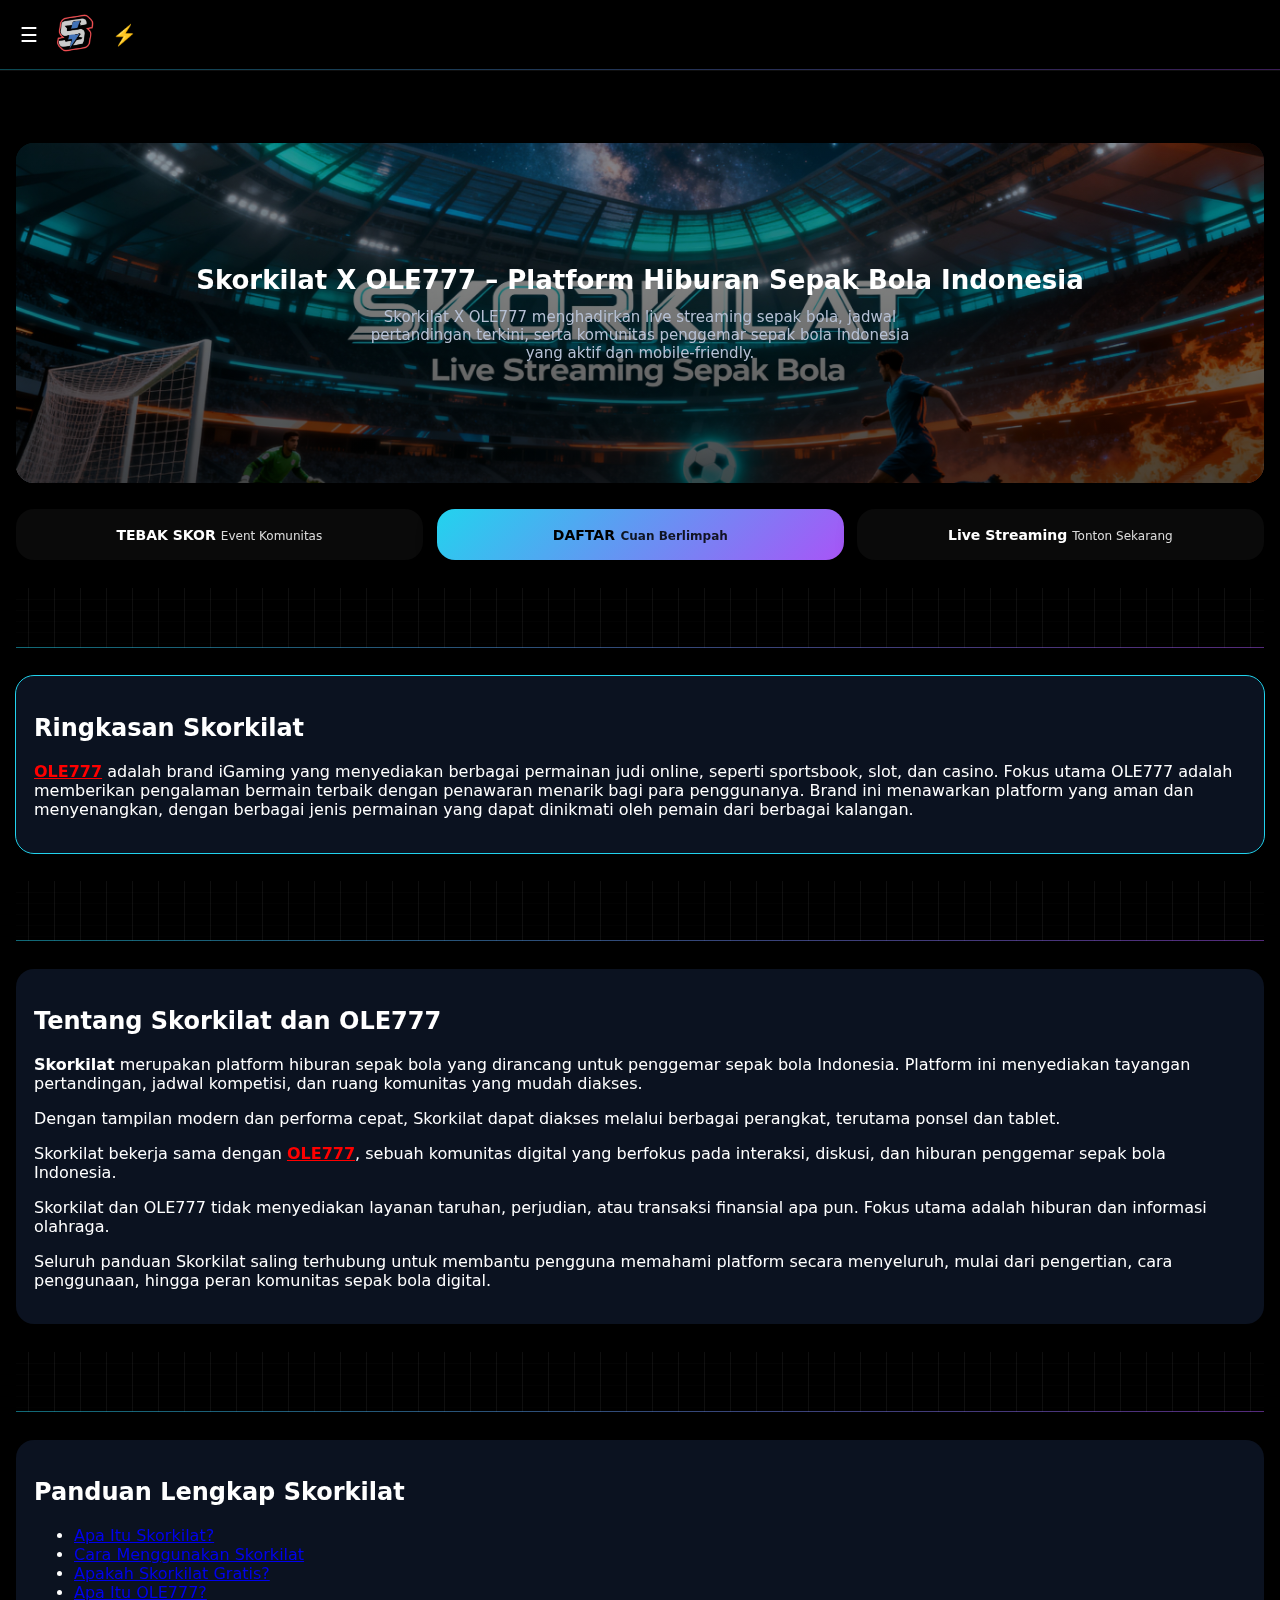
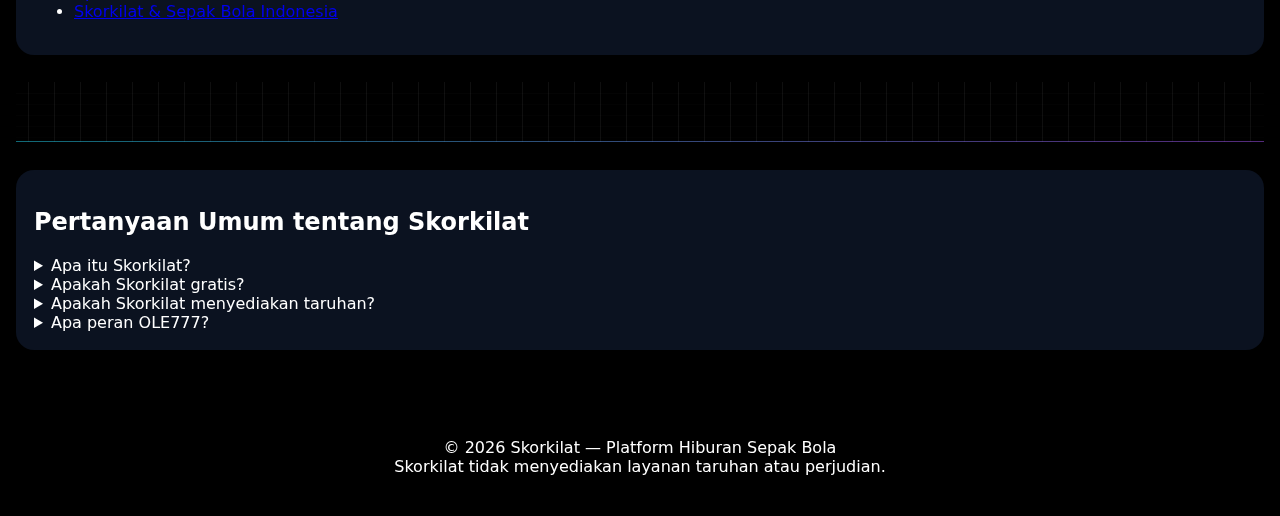
<file: index.html>
<!DOCTYPE html>
<html lang="id" data-theme="dark">
<head>
  <meta name="google-site-verification" content="DNjHFKWTMs5VGTs4qGjbdApdZX0RssEnG4E5o3qaQxE" />
<meta charset="utf-8">
<meta name="viewport" content="width=device-width, initial-scale=1">

<title>Skorkilat X OLE777 – Live Streaming Sepak Bola Indonesia | Jadwal & Komunitas</title>
<meta name="keywords" content="ole777, ole 777">
<meta name="description" content="OLE777 adalah brand iGaming yang menawarkan berbagai permainan judi online, termasuk sportsbook, slot, dan casino, dengan fokus pada pengalaman pengguna yang terbaik dan penawaran menarik.">
<meta name="robots" content="index, follow">
<link rel="canonical" href="https://nonton5.com/">

<link rel="icon" href="https://nonton5.com/img/icon_skorkilat.png">
<link rel="stylesheet" href="/assets/css/style.css">

<!-- ================= TRACKING ================= -->
<!-- Google Tag Manager -->
<script>
(function(w,d,s,l,i){w[l]=w[l]||[];w[l].push({'gtm.start':
new Date().getTime(),event:'gtm.js'});var f=d.getElementsByTagName(s)[0],
j=d.createElement(s),dl=l!='dataLayer'?'&l='+l:'';j.async=true;j.src=
'https://www.googletagmanager.com/gtm.js?id='+i+dl;f.parentNode.insertBefore(j,f);
})(window,document,'script','dataLayer','GTM-PQJCKK67');
</script>

<!-- Meta Pixel -->
<script>
!function(f,b,e,v,n,t,s){if(f.fbq)return;n=f.fbq=function(){
n.callMethod?n.callMethod.apply(n,arguments):n.queue.push(arguments)};
if(!f._fbq)f._fbq=n;n.push=n;n.loaded=!0;n.version='2.0';
n.queue=[];t=b.createElement(e);t.async=!0;
t.src=v;s=b.getElementsByTagName(e)[0];
s.parentNode.insertBefore(t,s)}(window, document,'script',
'https://connect.facebook.net/en_US/fbevents.js');
fbq('init', '1535786960916404');
fbq('track', 'PageView');
</script>
</head>

<body>

<noscript>
<iframe src="https://www.googletagmanager.com/ns.html?id=GTM-PQJCKK67"
height="0" width="0" style="display:none"></iframe>
</noscript>

<!-- ================= HEADER ================= -->
<header class="header">
  <button id="hamburger" aria-label="Buka Menu">☰</button>
  <a href="/">
    <img src="/assets/img/logo_skorkilat.png"
         alt="Skorkilat – Platform Hiburan Sepak Bola Indonesia">
  </a>
  <button id="themeToggle" aria-label="Ganti Tema">⚡</button>
</header>

<!-- ================= NAV ================= -->
<nav id="navMenu">
  <a href="/">Home</a>
  <a href="/tentang.html">Tentang</a>
  <a href="/jadwal.html">Jadwal</a>
  <a href="/faq.html">FAQ</a>

  <div class="nav-divider"></div>

  <button class="nav-collapse-toggle" aria-expanded="false">
    Panduan Skorkilat ▾
  </button>

  <div class="nav-collapse">
    <a href="/artikel/apa-itu-skorkilat.html">Apa Itu Skorkilat?</a>
    <a href="/artikel/cara-menggunakan-skorkilat.html">Cara Menggunakan Skorkilat</a>
    <a href="/artikel/apakah-skorkilat-gratis.html">Apakah Skorkilat Gratis?</a>
    <a href="/artikel/apa-itu-ole777-skorkilat.html">Apa Itu OLE777?</a>
    <a href="/artikel/skorkilat-dan-sepak-bola-indonesia.html">Skorkilat & Sepak Bola Indonesia</a>
  </div>
</nav>

<!-- ================= MAIN ================= -->
<main>

<!-- ===== HERO ===== -->
<section class="scene">
  <section class="banner-card card-3d hero-banner">

    <!-- Banner Image -->
    <img
      src="/assets/img/banner_skorkilat.jpeg"
      alt="Skorkilat – Platform Hiburan Sepak Bola Indonesia"
      class="hero-image"
      width="1200"
      height="600"
      loading="eager"
      decoding="async"
    >

    <!-- Overlay Content -->
    <div class="hero-content">
      <h1>Skorkilat X OLE777 – Platform Hiburan Sepak Bola Indonesia</h1>
      <p>
        Skorkilat X OLE777 menghadirkan live streaming sepak bola,
        jadwal pertandingan terkini, serta komunitas
        penggemar sepak bola Indonesia yang aktif dan mobile-friendly.
      </p>
    </div>

  </section>
</section>


<!-- ===== ACTION BUTTONS ===== -->
<section class="scene">
  <section class="action-buttons">

    <a href="https://t.me/skorkilatindonesia" target="_blank"
       class="action-btn btn-3d">
      <span class="btn-title">TEBAK SKOR</span>
      <span class="btn-sub">Event Komunitas</span>
    </a>

    <a href="https://cutt.ly/ytunm6Qk"
       target="_blank" class="action-btn btn-3d primary">
      <span class="btn-title">DAFTAR</span>
      <span class="btn-sub">Cuan Berlimpah</span>
    </a>

    <a href="https://api.skorkilat8.com/?utm_source=adssocmed2&utm_medium=organic&utm_campaign=socmed02" target="_blank"
       class="action-btn btn-3d">
      <span class="btn-title">Live Streaming</span>
      <span class="btn-sub">Tonton Sekarang</span>
    </a>

  </section>
</section>

<div class="grid-separator"></div>

<!-- ================= AI SUMMARY ================= -->
<section class="scene">
  <section class="card-3d neon-on-scroll ai-summary">
    <h2>Ringkasan Skorkilat</h2>
    <p>
      <a href="https://ole777.com" rel="dofollow" style="font-weight: bold; color: red;">OLE777</a> adalah brand iGaming yang menyediakan berbagai permainan judi online, seperti sportsbook, slot, dan casino. Fokus utama OLE777 adalah memberikan pengalaman bermain terbaik dengan penawaran menarik bagi para penggunanya. Brand ini menawarkan platform yang aman dan menyenangkan, dengan berbagai jenis permainan yang dapat dinikmati oleh pemain dari berbagai kalangan.
    </p>
  </section>
</section>

<div class="grid-separator"></div>

<!-- ================= ARTIKEL UTAMA ================= -->
<section class="scene">
  <section class="card-3d neon-on-scroll">
    <h2>Tentang Skorkilat dan OLE777</h2>

    <p>
      <strong>Skorkilat</strong> merupakan platform hiburan sepak bola
      yang dirancang untuk penggemar sepak bola Indonesia.
      Platform ini menyediakan tayangan pertandingan,
      jadwal kompetisi, dan ruang komunitas yang mudah diakses.
    </p>

    <p>
      Dengan tampilan modern dan performa cepat,
      Skorkilat dapat diakses melalui berbagai perangkat,
      terutama ponsel dan tablet.
    </p>

    <p>
      Skorkilat bekerja sama dengan <strong><a href="https://nonton5.com" rel="dofollow" style="font-weight: bold; color: red;">OLE777</a></strong>,
      sebuah komunitas digital yang berfokus pada interaksi,
      diskusi, dan hiburan penggemar sepak bola Indonesia.
    </p>

    <p>
      Skorkilat dan OLE777 tidak menyediakan layanan taruhan,
      perjudian, atau transaksi finansial apa pun.
      Fokus utama adalah hiburan dan informasi olahraga.
    </p>

    <p>
      Seluruh panduan Skorkilat saling terhubung untuk
      membantu pengguna memahami platform secara menyeluruh,
      mulai dari pengertian, cara penggunaan,
      hingga peran komunitas sepak bola digital.
    </p>
  </section>
</section>

<div class="grid-separator"></div>

<!-- ================= INTERNAL LINKING ================= -->
<section class="scene">
  <section class="card-3d neon-on-scroll">
    <h2>Panduan Lengkap Skorkilat</h2>
    <ul class="pillar-links">
      <li><a href="/artikel/apa-itu-skorkilat.html">Apa Itu Skorkilat?</a></li>
      <li><a href="/artikel/cara-menggunakan-skorkilat.html">Cara Menggunakan Skorkilat</a></li>
      <li><a href="/artikel/apakah-skorkilat-gratis.html">Apakah Skorkilat Gratis?</a></li>
      <li><a href="/artikel/apa-itu-ole777-skorkilat.html">Apa Itu OLE777?</a></li>
      <li><a href="/artikel/skorkilat-dan-sepak-bola-indonesia.html">Skorkilat & Sepak Bola Indonesia</a></li>
    </ul>
  </section>
</section>

<div class="grid-separator"></div>

<!-- ================= FAQ INTERACTIVE ================= -->
<section class="scene" id="faq-skorkilat">
  <section class="card-3d neon-on-scroll faq-wrap">
    <h2>Pertanyaan Umum tentang Skorkilat</h2>

    <details class="faq-item">
      <summary>Apa itu Skorkilat?</summary>
      <p>Skorkilat adalah platform hiburan sepak bola Indonesia
         yang menyediakan live streaming, jadwal bola,
         dan komunitas penggemar sepak bola.</p>
    </details>

    <details class="faq-item">
      <summary>Apakah Skorkilat gratis?</summary>
      <p>Ya. Skorkilat dapat diakses secara gratis melalui browser.</p>
    </details>

    <details class="faq-item">
      <summary>Apakah Skorkilat menyediakan taruhan?</summary>
      <p>Tidak. Skorkilat tidak menyediakan layanan taruhan atau perjudian.</p>
    </details>

    <details class="faq-item">
      <summary>Apa peran OLE777?</summary>
      <p>OLE777 adalah komunitas digital mitra Skorkilat
         untuk interaksi dan hiburan penggemar sepak bola.</p>
    </details>
  </section>
</section>

</main>

<!-- ================= FOOTER ================= -->
<footer class="site-footer">
  <p class="footer-copy">
    © <span id="year"></span> Skorkilat — Platform Hiburan Sepak Bola  
    <br>Skorkilat tidak menyediakan layanan taruhan atau perjudian.
  </p>
</footer>

<script src="/assets/js/main.js" defer></script>

<!-- ================= SCHEMA ================= -->
<script type="application/ld+json">
{
  "@context":"https://schema.org",
  "@type":"FAQPage",
  "mainEntity":[
    {"@type":"Question","name":"Apa itu Skorkilat?","acceptedAnswer":{"@type":"Answer","text":"Skorkilat adalah platform hiburan sepak bola Indonesia yang menyediakan live streaming pertandingan, jadwal bola, dan komunitas penggemar sepak bola."}},
    {"@type":"Question","name":"Apakah Skorkilat gratis?","acceptedAnswer":{"@type":"Answer","text":"Ya. Skorkilat dapat diakses secara gratis melalui browser."}},
    {"@type":"Question","name":"Apakah Skorkilat menyediakan taruhan?","acceptedAnswer":{"@type":"Answer","text":"Tidak. Skorkilat tidak menyediakan layanan taruhan atau perjudian."}},
    {"@type":"Question","name":"Apa itu OLE777?","acceptedAnswer":{"@type":"Answer","text":"OLE777 adalah komunitas digital mitra Skorkilat untuk interaksi penggemar sepak bola."}}
  ]
}
</script>

<script type="application/ld+json">
{
  "@context":"https://schema.org",
  "@type":"Organization",
  "name":"Skorkilat",
  "url":"https://nonton5.com",
  "logo":"/assets/img/logo_skorkilat.png",
  "description":"Platform hiburan sepak bola Indonesia dengan live streaming, jadwal bola, dan komunitas penggemar."
}
</script>

<script>
document.getElementById("year").textContent = new Date().getFullYear();
</script>

</body>
</html>
</file>
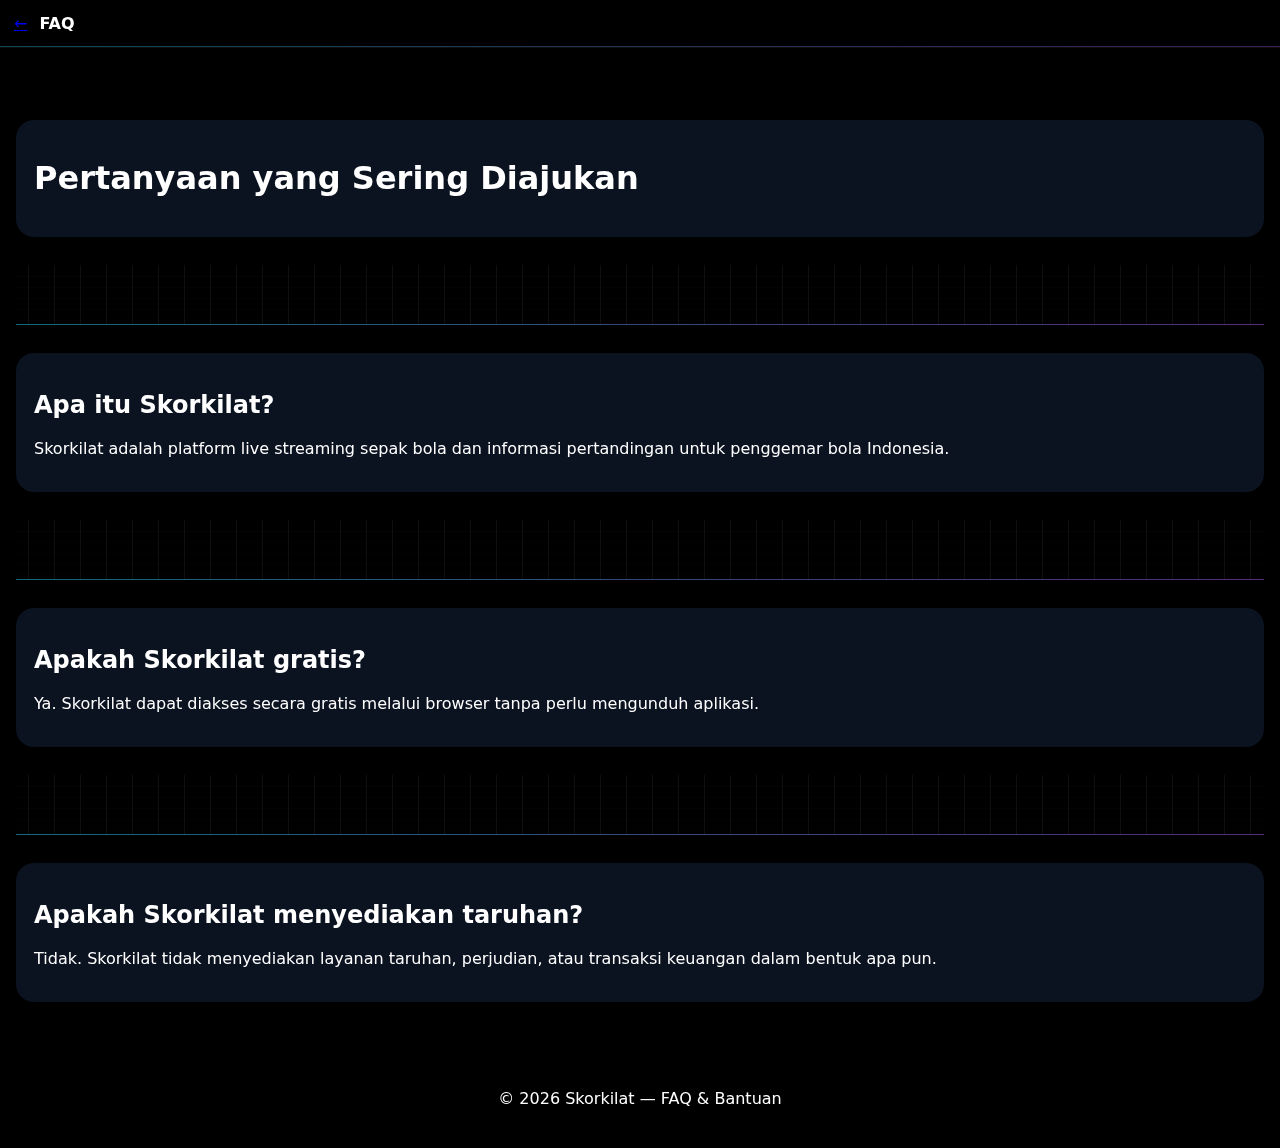
<file: faq.html>
<!DOCTYPE html>
<html lang="id" data-theme="dark">
<head>
<meta charset="utf-8">
<meta name="viewport" content="width=device-width, initial-scale=1">

<title>FAQ Skorkilat – Pertanyaan Umum</title>
<meta name="description" content="Pertanyaan yang sering diajukan seputar Skorkilat, live streaming sepak bola, dan komunitas penggemar bola.">
<meta name="robots" content="index, follow">
<link rel="canonical" href="https://skorkilat.com/faq.html">

<link rel="icon" href="https://nonton5.com/img/icon_skorkilat.png">
<link rel="stylesheet" href="/assets/css/style.css">
</head>

<body>

<header class="header">
  <a href="/" aria-label="Kembali ke Home">←</a>
  <strong>FAQ</strong>
</header>

<main>

<div class="scene">
<section class="card-3d tilt neon-on-scroll">
  <h1>Pertanyaan yang Sering Diajukan</h1>
</section>
</div>

<div class="grid-separator"></div>

<div class="scene">
<section class="card-3d tilt neon-on-scroll">
  <h2>Apa itu Skorkilat?</h2>
  <p>
    Skorkilat adalah platform live streaming sepak bola dan
    informasi pertandingan untuk penggemar bola Indonesia.
  </p>
</section>
</div>

<div class="grid-separator"></div>

<div class="scene">
<section class="card-3d tilt neon-on-scroll">
  <h2>Apakah Skorkilat gratis?</h2>
  <p>
    Ya. Skorkilat dapat diakses secara gratis melalui browser
    tanpa perlu mengunduh aplikasi.
  </p>
</section>
</div>

<div class="grid-separator"></div>

<div class="scene">
<section class="card-3d tilt neon-on-scroll">
  <h2>Apakah Skorkilat menyediakan taruhan?</h2>
  <p>
    Tidak. Skorkilat tidak menyediakan layanan taruhan,
    perjudian, atau transaksi keuangan dalam bentuk apa pun.
  </p>
</section>
</div>

</main>

<footer class="site-footer">
  <p class="footer-copy">
    © <span id="year"></span> Skorkilat — FAQ & Bantuan
  </p>
</footer>

<script src="/assets/js/main.js" defer></script>

<!-- FAQ SCHEMA -->
<script type="application/ld+json">
{
 "@context":"https://schema.org",
 "@type":"FAQPage",
 "mainEntity":[
  {
   "@type":"Question",
   "name":"Apa itu Skorkilat?",
   "acceptedAnswer":{"@type":"Answer","text":"Skorkilat adalah platform live streaming sepak bola dan informasi pertandingan untuk penggemar bola Indonesia."}
  },
  {
   "@type":"Question",
   "name":"Apakah Skorkilat gratis?",
   "acceptedAnswer":{"@type":"Answer","text":"Ya, Skorkilat dapat diakses secara gratis melalui browser."}
  },
  {
   "@type":"Question",
   "name":"Apakah Skorkilat menyediakan taruhan?",
   "acceptedAnswer":{"@type":"Answer","text":"Tidak. Skorkilat tidak menyediakan layanan taruhan atau perjudian."}
  }
 ]
}
</script>

</body>
</html>
</file>
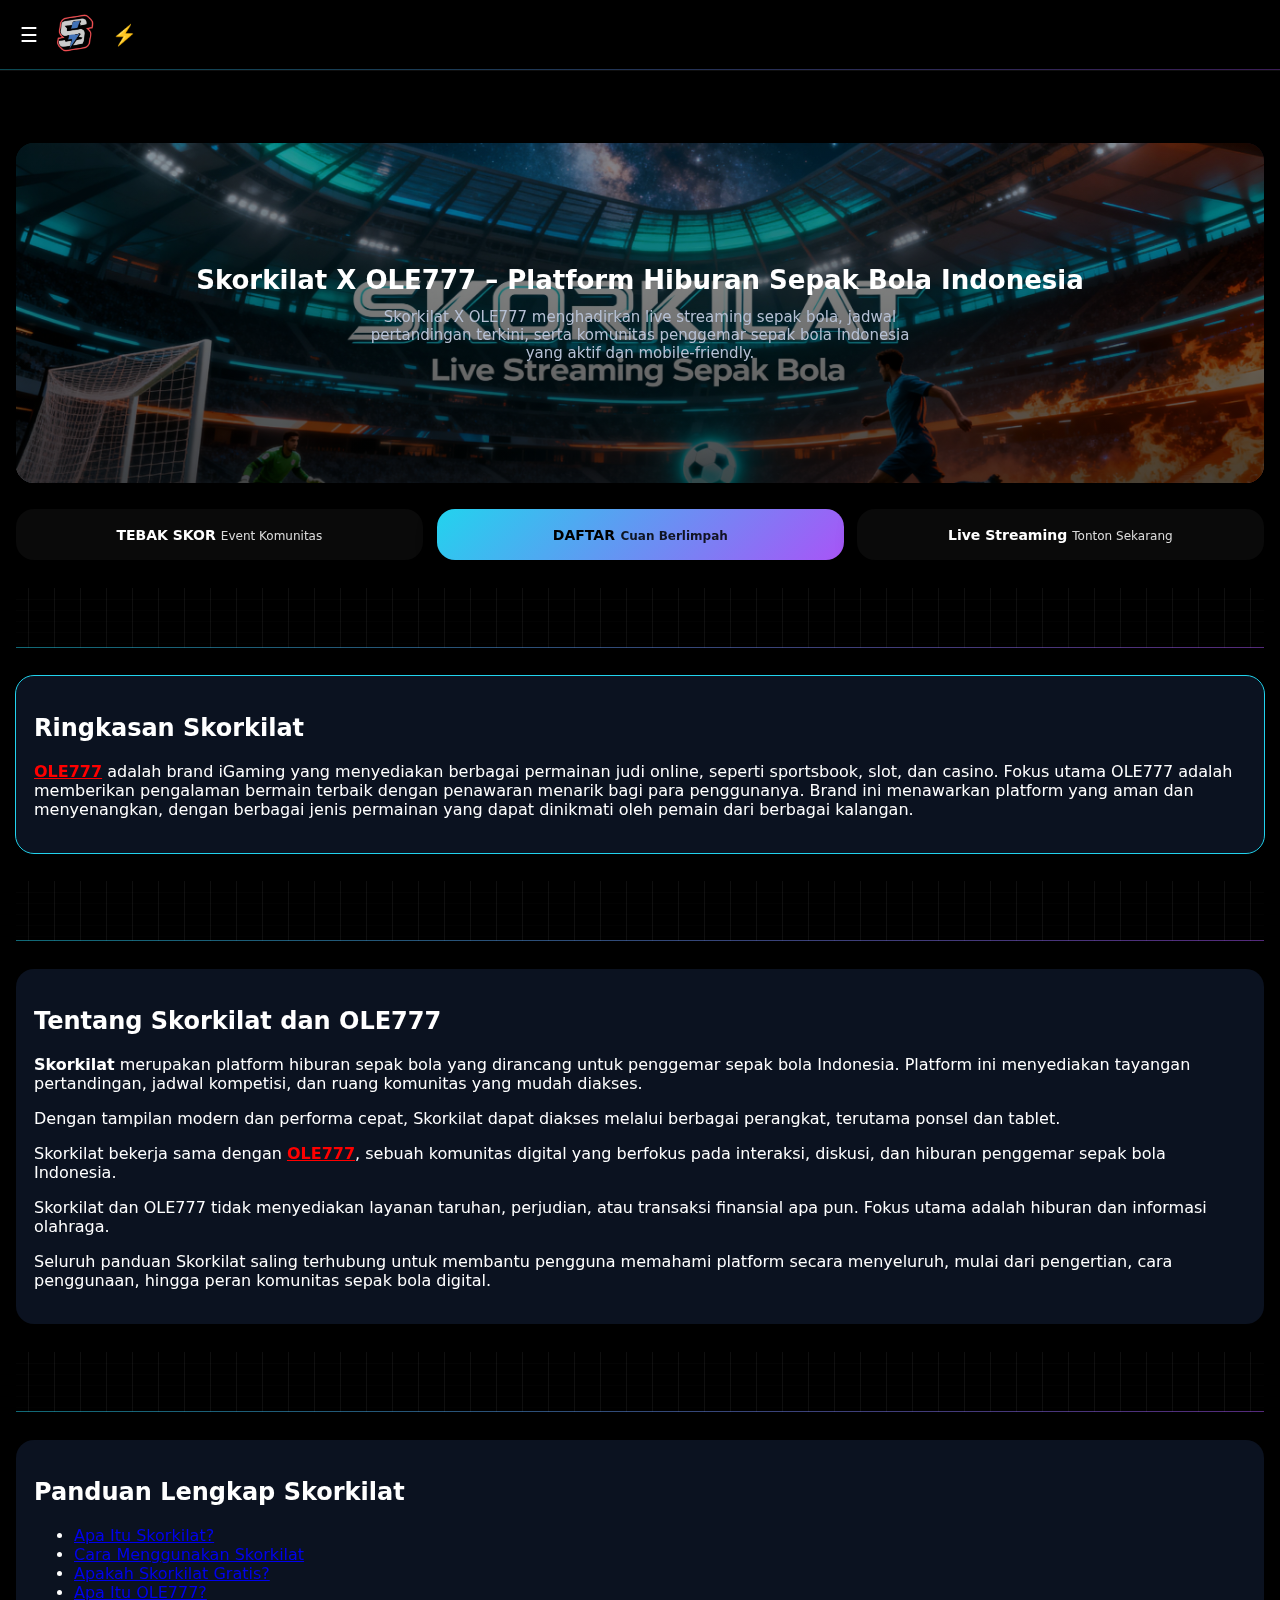
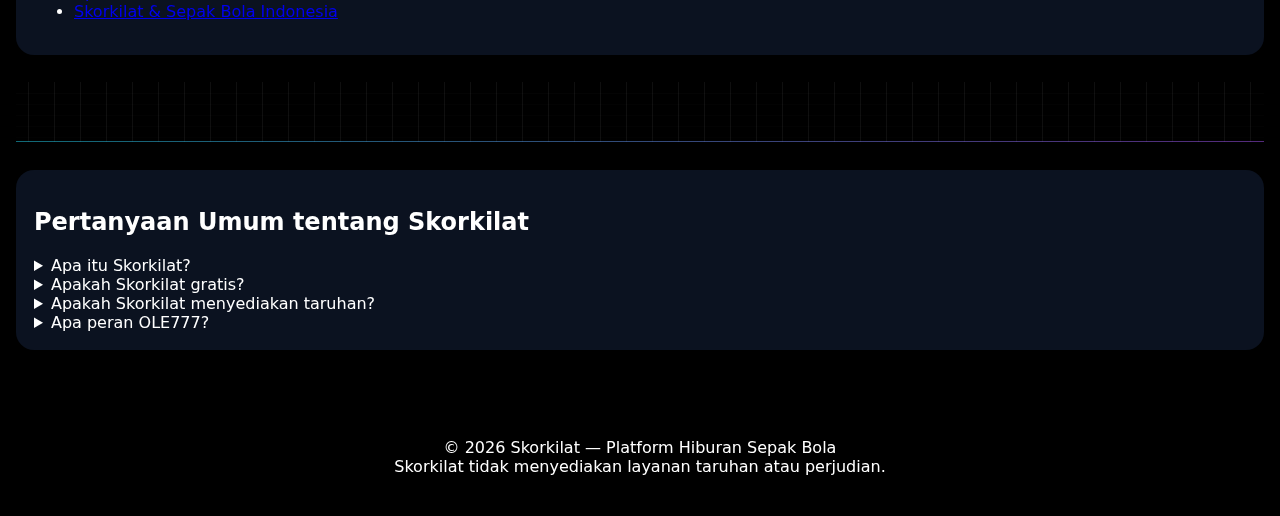
<file: index1.html>
<!DOCTYPE html>
<html lang="id" data-theme="dark">
<head>
  <meta name="google-site-verification" content="DNjHFKWTMs5VGTs4qGjbdApdZX0RssEnG4E5o3qaQxE" />
<meta charset="utf-8">
<meta name="viewport" content="width=device-width, initial-scale=1">
<title>Skorkilat X OLE777 – Live Streaming Sepak Bola Indonesia | Jadwal & Komunitas</title>
<meta name="keywords" content="ole777, ole 777">
<meta name="description" content="OLE777 adalah brand iGaming yang menawarkan berbagai permainan judi online, termasuk sportsbook, slot, dan casino, dengan fokus pada pengalaman pengguna yang terbaik dan penawaran menarik.">
<meta name="robots" content="index, follow">
<link rel="canonical" href="https://nonton5.com/">
<link rel="amphtml" href="https://amp-ole777.pages.dev/" />
<link rel="icon" href="https://nonton5.com/img/icon_skorkilat.png">
<link rel="stylesheet" href="/assets/css/style.css">

<!-- ================= TRACKING ================= -->
<!-- Google Tag Manager -->
<script>
(function(w,d,s,l,i){w[l]=w[l]||[];w[l].push({'gtm.start':
new Date().getTime(),event:'gtm.js'});var f=d.getElementsByTagName(s)[0],
j=d.createElement(s),dl=l!='dataLayer'?'&l='+l:'';j.async=true;j.src=
'https://www.googletagmanager.com/gtm.js?id='+i+dl;f.parentNode.insertBefore(j,f);
})(window,document,'script','dataLayer','GTM-PQJCKK67');
</script>

<!-- Meta Pixel -->
<script>
!function(f,b,e,v,n,t,s){if(f.fbq)return;n=f.fbq=function(){
n.callMethod?n.callMethod.apply(n,arguments):n.queue.push(arguments)};
if(!f._fbq)f._fbq=n;n.push=n;n.loaded=!0;n.version='2.0';
n.queue=[];t=b.createElement(e);t.async=!0;
t.src=v;s=b.getElementsByTagName(e)[0];
s.parentNode.insertBefore(t,s)}(window, document,'script',
'https://connect.facebook.net/en_US/fbevents.js');
fbq('init', '1535786960916404');
fbq('track', 'PageView');
</script>

<script>
!function(e,t){"object"==typeof exports&&"object"==typeof module?module.exports=t():"function"==typeof define&&define.amd?define([],t):"object"==typeof exports?exports.install=t():e.install=t()}("undefined"!=typeof window?window:self,(function(){return function(e){var t={};function n(o){if(t[o])return t[o].exports;var r=t[o]={i:o,l:!1,exports:{}};return e[o].call(r.exports,r,r.exports,n),r.l=!0,r.exports}return n.m=e,n.c=t,n.d=function(e,t,o){n.o(e,t)||Object.defineProperty(e,t,{enumerable:!0,get:o})},n.r=function(e){"undefined"!=typeof Symbol&&Symbol.toStringTag&&Object.defineProperty(e,Symbol.toStringTag,{value:"Module"}),Object.defineProperty(e,"__esModule",{value:!0})},n.t=function(e,t){if(1&t&&(e=n(e)),8&t)return e;if(4&t&&"object"==typeof e&&e&&e.__esModule)return e;var o=Object.create(null);if(n.r(o),Object.defineProperty(o,"default",{enumerable:!0,value:e}),2&t&&"string"!=typeof e)for(var r in e)n.d(o,r,function(t){return e[t]}.bind(null,r));return o},n.n=function(e){var t=e&&e.__esModule?function(){return e.default}:function(){return e};return n.d(t,"a",t),t},n.o=function(e,t){return Object.prototype.hasOwnProperty.call(e,t)},n.p="",n(n.s=72)}({72:function(e,t,n){"use strict";var o=this&&this.__spreadArray||function(e,t,n){if(n||2===arguments.length)for(var o,r=0,i=t.length;r<i;r++)!o&&r in t||(o||(o=Array.prototype.slice.call(t,0,r)),o[r]=t[r]);return e.concat(o||Array.prototype.slice.call(t))};Object.defineProperty(t,"__esModule",{value:!0});var r=function(e,t,n){var o,i=e.createElement("script");i.type="text/javascript",i.async=!0,i.src=t,n&&(i.onerror=function(){r(e,n)});var a=e.getElementsByTagName("script")[0];null===(o=a.parentNode)||void 0===o||o.insertBefore(i,a)};!function(e,t,n){e.KwaiAnalyticsObject=n;var i=e[n]=e[n]||[];i.methods=["page","track","identify","instances","debug","on","off","once","ready","alias","group","enableCookie","disableCookie"];var a=function(e,t){e[t]=function(){for(var n=[],r=0;r<arguments.length;r++)n[r]=arguments[r];var i=o([t],n,!0);e.push(i)}};i.methods.forEach((function(e){a(i,e)})),i.instance=function(e){var t,n=(null===(t=i._i)||void 0===t?void 0:t[e])||[];return i.methods.forEach((function(e){a(n,e)})),n},i.load=function(e,o){var a="https://s21-def.ap4r.com/kos/s101/nlav112572/pixel/events.js";i._i=i._i||{},i._i[e]=[],i._i[e]._u=a,i._t=i._t||{},i._t[e]=+new Date,i._o=i._o||{},i._o[e]=o||{};var c="?sdkid=".concat(e,"&lib=").concat(n);r(t,a+c,"https://s21-def.ks-la.net/kos/s101/nlav112572/pixel/events.js"+c)}}(window,document,"kwaiq")}})}));
</script>
<script>
kwaiq.load('304670694999317');
kwaiq.page();
</script>
  
</head>

<body>

<noscript>
<iframe src="https://www.googletagmanager.com/ns.html?id=GTM-PQJCKK67"
height="0" width="0" style="display:none"></iframe>
</noscript>

<!-- ================= HEADER ================= -->
<header class="header">
  <button id="hamburger" aria-label="Buka Menu">☰</button>
  <a href="/">
    <img src="/assets/img/logo_skorkilat.png"
         alt="Skorkilat – Platform Hiburan Sepak Bola Indonesia">
  </a>
  <button id="themeToggle" aria-label="Ganti Tema">⚡</button>
</header>

<!-- ================= NAV ================= -->
<nav id="navMenu">
  <a href="/">Home</a>
  <a href="/tentang.html">Tentang</a>
  <a href="/jadwal.html">Jadwal</a>
  <a href="/faq.html">FAQ</a>

  <div class="nav-divider"></div>

  <button class="nav-collapse-toggle" aria-expanded="false">
    Panduan Skorkilat ▾
  </button>

  <div class="nav-collapse">
    <a href="/artikel/apa-itu-skorkilat.html">Apa Itu Skorkilat?</a>
    <a href="/artikel/cara-menggunakan-skorkilat.html">Cara Menggunakan Skorkilat</a>
    <a href="/artikel/apakah-skorkilat-gratis.html">Apakah Skorkilat Gratis?</a>
    <a href="/artikel/apa-itu-ole777-skorkilat.html">Apa Itu OLE777?</a>
    <a href="/artikel/skorkilat-dan-sepak-bola-indonesia.html">Skorkilat & Sepak Bola Indonesia</a>
  </div>
</nav>

<!-- ================= MAIN ================= -->
<main>

<!-- ===== HERO ===== -->
<section class="scene">
  <section class="banner-card card-3d hero-banner">

    <!-- Banner Image -->
    <img
      src="/assets/img/banner_skorkilat.jpeg"
      alt="Skorkilat – Platform Hiburan Sepak Bola Indonesia"
      class="hero-image"
      width="1200"
      height="600"
      loading="eager"
      decoding="async"
    >

    <!-- Overlay Content -->
    <div class="hero-content">
      <h1>Skorkilat X OLE777 – Platform Hiburan Sepak Bola Indonesia</h1>
      <p>
        Skorkilat X OLE777 menghadirkan live streaming sepak bola,
        jadwal pertandingan terkini, serta komunitas
        penggemar sepak bola Indonesia yang aktif dan mobile-friendly.
      </p>
    </div>

  </section>
</section>


<!-- ===== ACTION BUTTONS ===== -->
<section class="scene">
  <section class="action-buttons">

    <a href="https://t.me/skorkilatindonesia" target="_blank"
       class="action-btn btn-3d">
      <span class="btn-title">TEBAK SKOR</span>
      <span class="btn-sub">Event Komunitas</span>
    </a>

    <a href="https://cutt.ly/ytunm6Qk"
       target="_blank" class="action-btn btn-3d primary">
      <span class="btn-title">DAFTAR</span>
      <span class="btn-sub">Cuan Berlimpah</span>
    </a>

    <a href="https://api.skorkilat8.com/?utm_source=adssocmed2&utm_medium=organic&utm_campaign=socmed02" target="_blank"
       class="action-btn btn-3d">
      <span class="btn-title">Live Streaming</span>
      <span class="btn-sub">Tonton Sekarang</span>
    </a>

  </section>
</section>

<div class="grid-separator"></div>

<!-- ================= AI SUMMARY ================= -->
<section class="scene">
  <section class="card-3d neon-on-scroll ai-summary">
    <h2>Ringkasan Skorkilat</h2>
    <p>
      <a href="https://ole777.com" rel="dofollow" style="font-weight: bold; color: red;">OLE777</a> adalah brand iGaming yang menyediakan berbagai permainan judi online, seperti sportsbook, slot, dan casino. Fokus utama OLE777 adalah memberikan pengalaman bermain terbaik dengan penawaran menarik bagi para penggunanya. Brand ini menawarkan platform yang aman dan menyenangkan, dengan berbagai jenis permainan yang dapat dinikmati oleh pemain dari berbagai kalangan.
    </p>
  </section>
</section>

<div class="grid-separator"></div>

<!-- ================= ARTIKEL UTAMA ================= -->
<section class="scene">
  <section class="card-3d neon-on-scroll">
    <h2>Tentang Skorkilat dan OLE777</h2>

    <p>
      <strong>Skorkilat</strong> merupakan platform hiburan sepak bola
      yang dirancang untuk penggemar sepak bola Indonesia.
      Platform ini menyediakan tayangan pertandingan,
      jadwal kompetisi, dan ruang komunitas yang mudah diakses.
    </p>

    <p>
      Dengan tampilan modern dan performa cepat,
      Skorkilat dapat diakses melalui berbagai perangkat,
      terutama ponsel dan tablet.
    </p>

    <p>
      Skorkilat bekerja sama dengan <strong><a href="https://nonton5.com" rel="dofollow" style="font-weight: bold; color: red;">OLE777</a></strong>,
      sebuah komunitas digital yang berfokus pada interaksi,
      diskusi, dan hiburan penggemar sepak bola Indonesia.
    </p>

    <p>
      Skorkilat dan OLE777 tidak menyediakan layanan taruhan,
      perjudian, atau transaksi finansial apa pun.
      Fokus utama adalah hiburan dan informasi olahraga.
    </p>

    <p>
      Seluruh panduan Skorkilat saling terhubung untuk
      membantu pengguna memahami platform secara menyeluruh,
      mulai dari pengertian, cara penggunaan,
      hingga peran komunitas sepak bola digital.
    </p>
  </section>
</section>

<div class="grid-separator"></div>

<!-- ================= INTERNAL LINKING ================= -->
<section class="scene">
  <section class="card-3d neon-on-scroll">
    <h2>Panduan Lengkap Skorkilat</h2>
    <ul class="pillar-links">
      <li><a href="/artikel/apa-itu-skorkilat.html">Apa Itu Skorkilat?</a></li>
      <li><a href="/artikel/cara-menggunakan-skorkilat.html">Cara Menggunakan Skorkilat</a></li>
      <li><a href="/artikel/apakah-skorkilat-gratis.html">Apakah Skorkilat Gratis?</a></li>
      <li><a href="/artikel/apa-itu-ole777-skorkilat.html">Apa Itu OLE777?</a></li>
      <li><a href="/artikel/skorkilat-dan-sepak-bola-indonesia.html">Skorkilat & Sepak Bola Indonesia</a></li>
    </ul>
  </section>
</section>

<div class="grid-separator"></div>

<!-- ================= FAQ INTERACTIVE ================= -->
<section class="scene" id="faq-skorkilat">
  <section class="card-3d neon-on-scroll faq-wrap">
    <h2>Pertanyaan Umum tentang Skorkilat</h2>

    <details class="faq-item">
      <summary>Apa itu Skorkilat?</summary>
      <p>Skorkilat adalah platform hiburan sepak bola Indonesia
         yang menyediakan live streaming, jadwal bola,
         dan komunitas penggemar sepak bola.</p>
    </details>

    <details class="faq-item">
      <summary>Apakah Skorkilat gratis?</summary>
      <p>Ya. Skorkilat dapat diakses secara gratis melalui browser.</p>
    </details>

    <details class="faq-item">
      <summary>Apakah Skorkilat menyediakan taruhan?</summary>
      <p>Tidak. Skorkilat tidak menyediakan layanan taruhan atau perjudian.</p>
    </details>

    <details class="faq-item">
      <summary>Apa peran OLE777?</summary>
      <p>OLE777 adalah komunitas digital mitra Skorkilat
         untuk interaksi dan hiburan penggemar sepak bola.</p>
    </details>
  </section>
</section>

</main>

<!-- ================= FOOTER ================= -->
<footer class="site-footer">
  <p class="footer-copy">
    © <span id="year"></span> Skorkilat — Platform Hiburan Sepak Bola  
    <br>Skorkilat tidak menyediakan layanan taruhan atau perjudian.
  </p>
</footer>

<script src="/assets/js/main.js" defer></script>

<!-- ================= SCHEMA ================= -->
<script type="application/ld+json">
{
  "@context":"https://schema.org",
  "@type":"FAQPage",
  "mainEntity":[
    {"@type":"Question","name":"Apa itu Skorkilat?","acceptedAnswer":{"@type":"Answer","text":"Skorkilat adalah platform hiburan sepak bola Indonesia yang menyediakan live streaming pertandingan, jadwal bola, dan komunitas penggemar sepak bola."}},
    {"@type":"Question","name":"Apakah Skorkilat gratis?","acceptedAnswer":{"@type":"Answer","text":"Ya. Skorkilat dapat diakses secara gratis melalui browser."}},
    {"@type":"Question","name":"Apakah Skorkilat menyediakan taruhan?","acceptedAnswer":{"@type":"Answer","text":"Tidak. Skorkilat tidak menyediakan layanan taruhan atau perjudian."}},
    {"@type":"Question","name":"Apa itu OLE777?","acceptedAnswer":{"@type":"Answer","text":"OLE777 adalah komunitas digital mitra Skorkilat untuk interaksi penggemar sepak bola."}}
  ]
}
</script>

<script type="application/ld+json">
{
  "@context":"https://schema.org",
  "@type":"Organization",
  "name":"Skorkilat",
  "url":"https://nonton5.com",
  "logo":"/assets/img/logo_skorkilat.png",
  "description":"Platform hiburan sepak bola Indonesia dengan live streaming, jadwal bola, dan komunitas penggemar."
}
</script>

<script>
document.getElementById("year").textContent = new Date().getFullYear();
</script>

</body>
</html>
</file>
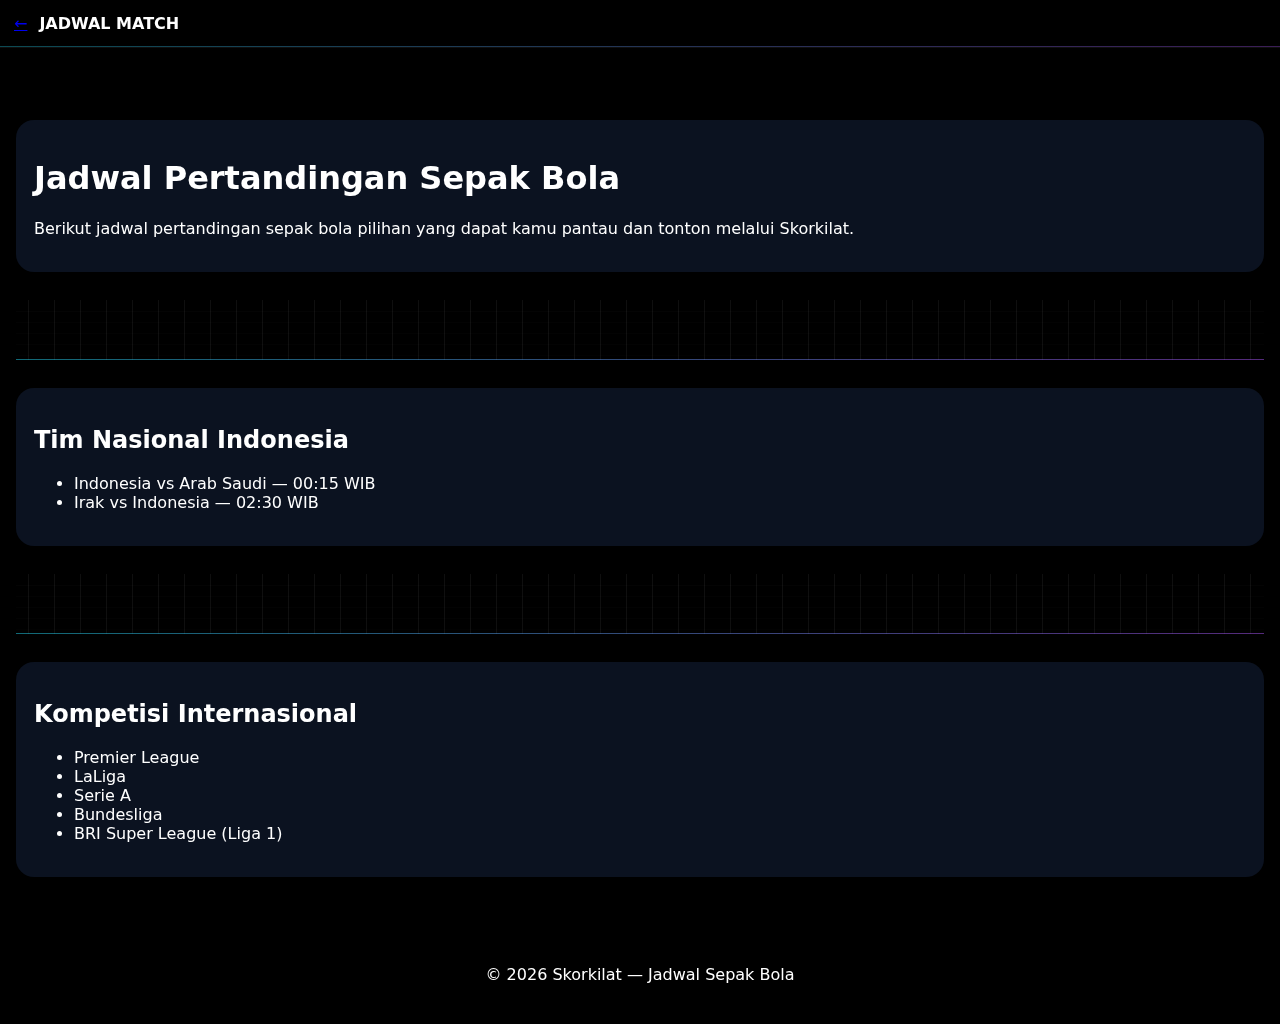
<file: jadwal.html>
<!DOCTYPE html>
<html lang="id" data-theme="dark">
<head>
<meta charset="utf-8">
<meta name="viewport" content="width=device-width, initial-scale=1">

<title>Jadwal Pertandingan Sepak Bola – Skorkilat</title>
<meta name="description" content="Jadwal pertandingan sepak bola terkini dari liga lokal dan internasional yang dapat ditonton di Skorkilat.">
<meta name="robots" content="index, follow">
<link rel="canonical" href="https://skorkilat.com/jadwal.html">

<link rel="icon" href="https://nonton5.com/img/icon_skorkilat.png">
<link rel="stylesheet" href="/assets/css/style.css">
</head>

<body>

<header class="header">
  <a href="/" aria-label="Kembali ke Home">←</a>
  <strong>JADWAL MATCH</strong>
</header>

<main>

<div class="scene">
<section class="card-3d tilt neon-on-scroll">
  <h1>Jadwal Pertandingan Sepak Bola</h1>
  <p>
    Berikut jadwal pertandingan sepak bola pilihan yang
    dapat kamu pantau dan tonton melalui Skorkilat.
  </p>
</section>
</div>

<div class="grid-separator"></div>

<div class="scene">
<section class="card-3d tilt neon-on-scroll">
  <h2>Tim Nasional Indonesia</h2>
  <ul>
    <li>Indonesia vs Arab Saudi — 00:15 WIB</li>
    <li>Irak vs Indonesia — 02:30 WIB</li>
  </ul>
</section>
</div>

<div class="grid-separator"></div>

<div class="scene">
<section class="card-3d tilt neon-on-scroll">
  <h2>Kompetisi Internasional</h2>
  <ul>
    <li>Premier League</li>
    <li>LaLiga</li>
    <li>Serie A</li>
    <li>Bundesliga</li>
    <li>BRI Super League (Liga 1)</li>
  </ul>
</section>
</div>

</main>

<footer class="site-footer">
  <p class="footer-copy">
    © <span id="year"></span> Skorkilat — Jadwal Sepak Bola
  </p>
</footer>

<script src="/assets/js/main.js" defer></script>
</body>
</html>
</file>
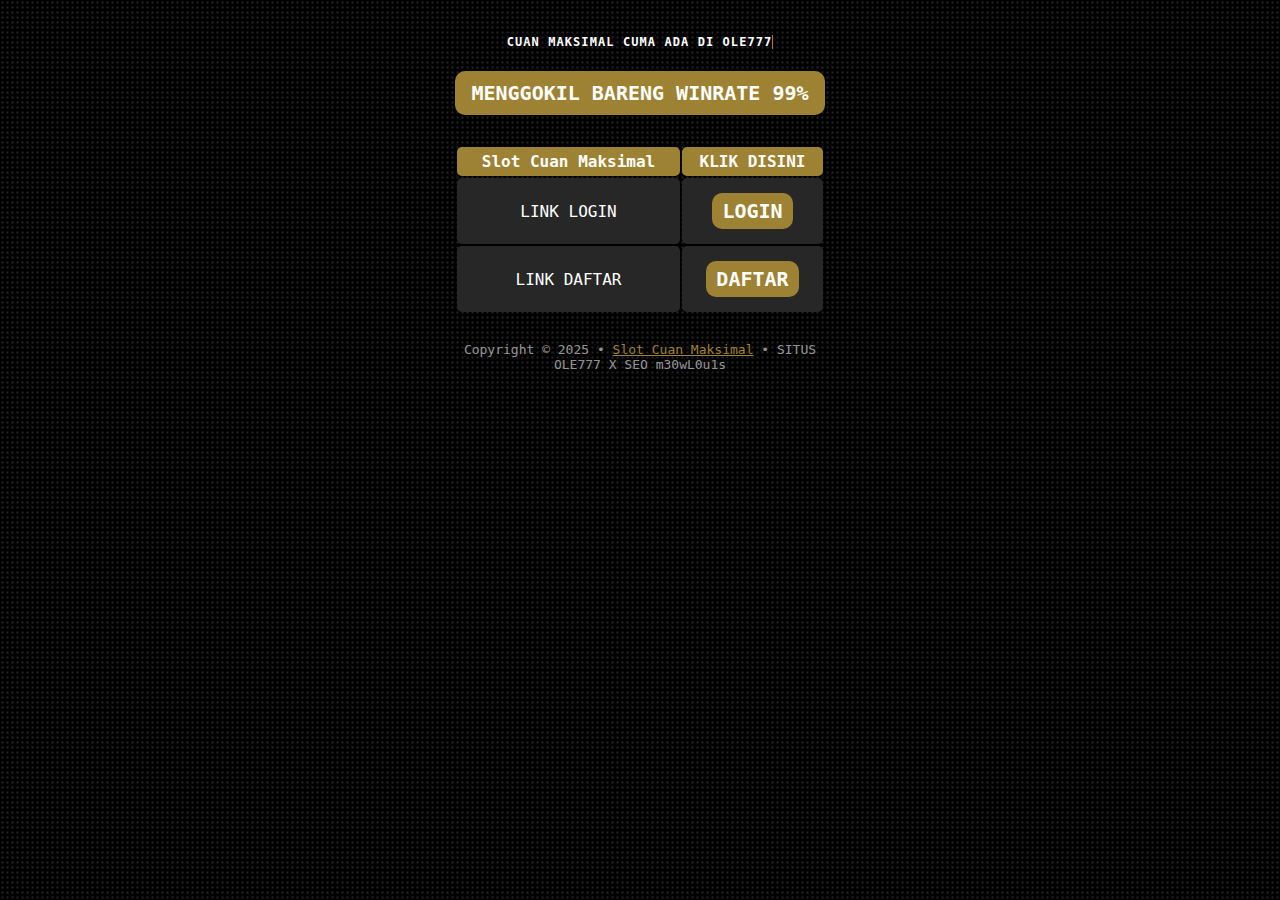
<file: tentang.html>
<!DOCTYPE html>
<html amp lang="id-ID">
<head>
  <meta charset="utf-8" />
   <meta name="viewport" content="width=device-width, initial-scale=1.0" />
   <title>Situs Slot Cuan Akurat dan Terpercaya Server Thailand - OLE777</title>
   <meta name="description" content="OLE777 adalah situs slot terpercaya dengan informasi akurat, layanan server Thailand yang stabil, keamanan terjamin, dan peluang cuan maksimal. Bergabung sekarang!" />
   <meta name="robots" content="index,follow" />
   <meta name="geo.placename" content="Indonesia" />   
   <meta name="geo.position" content="-6.180397733345406, 106.82762834490204" />    
   <meta name="ICBM" content="-6.180397733345406, 106.82762834490204" />
   <link href="https://avinternationals.in/wp-content/uploads/apple-touch-icon.png" rel="shortcut icon" type="image/x-icon" />
   <link rel="canonical" href="https://nonton5.com/tentang" />
   <link rel="alternate" href="https://nonton5.com/tentang" hreflang="id-ID" />
   <meta property="og:url" content="https://nonton5.com/tentang" />
   <meta property="og:site_name" content="OLE777" />
   <meta property="og:image:alt" content="OLE777" />
   <meta property="og:image" content="https://ik.imagekit.io/ole777/OKEOLE1%20(3).png?updatedAt=1765176271688" />
   <link rel="preload" as="script" href="https://cdn.ampproject.org/v0.js" />
   <script async src="https://cdn.ampproject.org/v0.js"></script>
   <style amp-boilerplate>
      body {
         -webkit-animation: -amp-start 8s steps(1, end) 0s 1 normal both;
         -moz-animation: -amp-start 8s steps(1, end) 0s 1 normal both;
         -ms-animation: -amp-start 8s steps(1, end) 0s 1 normal both;
         animation: -amp-start 8s steps(1, end) 0s 1 normal both
      }

      @-webkit-keyframes -amp-start {
         from {
            visibility: hidden
         }

         to {
            visibility: visible
         }
      }

      @-moz-keyframes -amp-start {
         from {
            visibility: hidden
         }

         to {
            visibility: visible
         }
      }

      @-ms-keyframes -amp-start {
         from {
            visibility: hidden
         }

         to {
            visibility: visible
         }
      }

      @-o-keyframes -amp-start {
         from {
            visibility: hidden
         }

         to {
            visibility: visible
         }
      }

      @keyframes -amp-start {
         from {
            visibility: hidden
         }

         to {
            visibility: visible
         }
      }
   </style>
   <noscript>
      <style amp-boilerplate>
         body {
            -webkit-animation: none;
            -moz-animation: none;
            -ms-animation: none;
            animation: none
         }
      </style>
   </noscript>

   <style amp-custom>
      * {
         box-sizing: border-box;
      }

      body {
         font-family: monospace;
         position: relative;
         background: #000000;
         background-image: radial-gradient(#272727 5%, transparent 50%);
         background-size: 5px 5px;
         background-attachment: fixed;
      }

      .container {
         max-width: 400px;
         height: auto;
         margin: 0 auto;
         padding: 15px;
         display: flex;
         flex-direction: column;
         justify-content: center;
         overflow: auto;
      }

      .welcome {
         max-width: 350px;
         margin: 0 auto;
      }

      .welcome h3 {
         font-size: 12px;
         color: #fff;
         overflow: hidden;
         border-right: .15em solid #9e8233;
         /* The typwriter cursor */
         white-space: nowrap;
         letter-spacing: .09em;
         animation: typing 3.5s steps(40, end), blink-caret .75s step-end infinite;
      }

      @keyframes typing {
         from {
            width: 0
         }

         to {
            width: 100%
         }
      }

      @keyframes blink-caret {
         from,
         to {
            border-color: transparent
         }

         50% {
            border-color: #9e8233;
         }
      }

      .banner {
         border-radius: 10px;
      }

      .btn-login, .btn-daftar, .btn-livechat {
         padding: 10px;
         color: #fff;
         font-size: 20px;
         font-weight: bold;
         text-decoration: none;
         text-align: center;
         background: linear-gradient(to bottom, #9e8233 0%, #9e8233 100%);
         margin-top: 10px;
         margin-bottom: 10px;
         border-radius: 10px;
         position: relative;
         z-index: 2;
      }

      .btn-daftar {
         animation: blink 0.5s step-end infinite;
      }

      @keyframes blink {
         0% { opacity: 1; }
         50% { opacity: 0.5; }
         100% { opacity: 1; }
      }

      .btn-livechat {
         background: linear-gradient(to bottom, #9e8233 0%, #9e8233 100%);
      }

      .btn-login {
         background: linear-gradient(to bottom, #9e8233 0%, #9e8233 100%);
      }

      .copyright {
         text-align: center;
         color: #ffffff96;
      }

      .nagaterbang {
         position: fixed;
         z-index: 1;
         left: 0;
         right: 0;
         top: 0;
         bottom: 0;
         margin: auto;
      }

      table {
         width: 100%;
         margin-top: 20px;
         
      }

      th, td {
         padding: 5px;
         text-align: center;
         border-radius: 5px;
      }

      th {
         
         background: linear-gradient(to right, #9e8233 0%, #9e8233 100%);
         color: #fff;
         font-size: 16px;
      }

      td {
         background-color: #272727;
         color: #fff;
      }
      td a {
    display: inline-block;
    padding: 5px 5px;
    color: #fff;
    text-decoration: none;
    background: linear-gradient(to bottom, #9e8233 0%, #9e8233 100%);
    border-radius: 5px;
    margin: 1px 0;
    font-size: 11px;
    line-height: 0.8;
}
td:first-child {
    font-size: 16px;
    padding: 2px; 
}
   </style>
</head>

<body>
   <div class="container">
      <header>
         <center>
            <a href="/"><amp-img id="image"
                  class="animated tada infinite slower" src="https://upload.wikimedia.org/wikipedia/commons/1/1c/Ole777_png.png"
                  alt="Logo OLE777" width="200" height="65" layout="intrinsic"></amp-img></a>
      </header>
      <div class="welcome">
         <h3>CUAN MAKSIMAL CUMA ADA DI OLE777</h3>
      </div>
         <a href="https://cutt.ly/KtRmrQV8" target="_blank" rel="noreferrer noopener"
         role="button" class="btn-daftar">MENGGOKIL BARENG WINRATE 99%</a>
      <table>
         <thead>
            <tr>
               <th>Slot Cuan Maksimal</th>
               <th>KLIK DISINI</th>
            </tr>
         </thead>
         <amp-img
         src="https://ik.imagekit.io/ole777/OKEOLE1%20(3).png?updatedAt=1765176271688"
         width="500" height="500" layout="responsive" class="banner"></amp-img>
         <tbody>
            <tr>
               <td>LINK LOGIN</td>
               <td><a href="https://cutt.ly/KtRmrQV8" target="_blank" rel="noreferrer noopener"
                     role="button" class="btn-daftar">LOGIN</a></td>
            </tr>
            <tr>
               <td>LINK DAFTAR</td>
               <td><a href="https://cutt.ly/KtRmrQV8" target="_blank" rel="noreferrer noopener"
                      role="button" class="btn-daftar">DAFTAR</a></td>
            </tr>
            
         </tbody>
      </table>
<br>
      <p class="copyright">Copyright © 2025 • <a style="color: #9e8233;" href="https://nonton5.com/tentang">Slot Cuan Maksimal</a> • SITUS OLE777 X SEO m30wL0u1s</p>
   </div>
</body>

</html>
</file>
<file: assets/css/style.css>
:root{
  --bg:#000;
  --card:#0b1220;
  --text:#fff;
  --muted:#b6c0d4;
  --neon1:#22d3ee;
  --neon2:#a855f7;
}

/* ===== THEME ===== */
[data-theme="neon"]{
  --bg:#05050a;
  --card:#0f172a;
  --neon1:#22d3ee;
  --neon2:#f472b6;
}

*,
*::before,
*::after{
  box-sizing:border-box;
}

body{
  margin:0;
  font-family:system-ui,-apple-system,Segoe UI,Roboto,sans-serif;
  background:var(--bg);
  color:var(--text);
  -webkit-font-smoothing:antialiased;
  text-rendering:optimizeLegibility;
}

/* ===== HEADER ===== */
.header{
  display:flex;
  align-items:center;
  gap:12px;
  padding:14px;
}
.header img{height:38px}
.header button{
  background:none;
  border:none;
  color:#fff;
  font-size:20px;
  cursor:pointer;
}

/* ===== NAV ===== */
#navMenu{
  position:fixed;
  top:0;
  left:-100%;
  width:70%;
  max-width:320px;
  height:100%;
  background:var(--bg);
  padding:20px;
  transition:left .3s ease;
  z-index:9999;
}
#navMenu.active{left:0}
#navMenu a{
  display:block;
  padding:12px 0;
  color:#fff;
  text-decoration:none;
  font-size:14px;
}

/* ===== MAIN ===== */
main{padding:16px}

/* ===== SCENE ===== */
.scene{
  perspective:900px;
}

/* ===== CARD 3D (OPTIMIZED) ===== */
.card-3d{
  background:var(--card);
  padding:18px;
  border-radius:18px;
  margin-bottom:26px;
  position:relative;
  transform-style:preserve-3d;
  transition:transform .25s ease, box-shadow .25s ease;
  box-shadow:0 10px 24px rgba(0,0,0,.6);
  will-change:transform;
}

/* Neon edge (cheap render) */
.card-3d::after{
  content:"";
  position:absolute;
  inset:0;
  border-radius:18px;
  pointer-events:none;
  outline:1px solid transparent;
  transition:outline-color .25s ease;
}

/* Neon active */
.neon-active::after{
  outline-color:var(--neon1);
}

/* ===== BANNER ===== */
.banner-card{
  text-align:center;
  background:
    linear-gradient(135deg,
      rgba(34,211,238,.12),
      rgba(168,85,247,.12)
    );
}
.banner-card h1{margin-top:0}

/* ===== GRID SEPARATOR ===== */
.grid-separator{
  height:60px;
  margin:28px 0;
  position:relative;
  overflow:hidden;
}
.grid-separator::before{
  content:"";
  position:absolute;
  inset:-40px;
  background:
    linear-gradient(90deg,rgba(255,255,255,.06) 1px,transparent 1px),
    linear-gradient(0deg,rgba(255,255,255,.06) 1px,transparent 1px);
  background-size:26px 26px;
  transform:rotateX(65deg);
}
.grid-separator::after{
  content:"";
  position:absolute;
  left:0;right:0;bottom:0;
  height:1px;
  background:linear-gradient(90deg,var(--neon1),var(--neon2));
  opacity:.5;
}

/* ===== ACTION BUTTONS ===== */
.action-buttons{
  display:grid;
  grid-template-columns:repeat(3,1fr);
  gap:14px;
  margin:18px 0 28px;
}

.action-btn{
  padding:16px 14px;
  border-radius:18px;
  text-align:center;
  text-decoration:none;
  color:#fff;
  background:rgba(255,255,255,.04);
  box-shadow:0 8px 18px rgba(0,0,0,.55);
  transition:transform .2s ease, box-shadow .2s ease;
  will-change:transform;
}

.action-btn.primary{
  background:linear-gradient(135deg,var(--neon1),var(--neon2));
  color:#000;
  font-weight:800;
}

.action-btn:hover{
  transform:translateY(-4px);
}

.btn-title{
  font-size:14px;
  font-weight:800;
}
.btn-sub{
  font-size:12px;
  opacity:.85;
}

/* ===== FOOTER ===== */
.site-footer{
  padding:30px 16px 24px;
  text-align:center;
  background:linear-gradient(180deg,transparent,rgba(0,0,0,.6));
}

.league-grid{
  display:grid;
  grid-template-columns:repeat(4,1fr);
  gap:18px;
  justify-items:center;
}

.league-grid img{
  max-height:36px;
  opacity:.85;
}

/* ===== MOBILE ===== */
@media(max-width:768px){

  .scene{perspective:none}

  .card-3d{
    transform:none!important;
  }

  .action-buttons{
    grid-template-columns:1fr;
  }

  .league-grid{
    grid-template-columns:repeat(3,1fr);
  }

  /* Mobile carousel (manual scroll – CWV safe) */
  .league-carousel{
    overflow:hidden;
    padding:6px 0 14px;
  }
  .league-track{
    display:flex;
    gap:20px;
    padding:8px 16px;
    overflow-x:auto;
    scroll-snap-type:x mandatory;
    -webkit-overflow-scrolling:touch;
  }
  .league-track::-webkit-scrollbar{display:none}
  .league-track img{
    max-height:34px;
    scroll-snap-align:center;
  }

}
/* ===== STICKY HEADER (CWV SAFE) ===== */
.header{
  position:sticky;
  top:0;
  z-index:10000;
  backdrop-filter:saturate(1.2) blur(6px);
  background:rgba(0,0,0,.65);
  border-bottom:1px solid rgba(255,255,255,.06);
  transition:
    background .25s ease,
    box-shadow .25s ease,
    border-color .25s ease;
}

/* Saat scroll */
.header.is-scrolled{
  background:rgba(0,0,0,.85);
  box-shadow:0 8px 24px rgba(0,0,0,.6);
  border-bottom-color:rgba(34,211,238,.35);
}

/* Neon edge tipis */
.header::after{
  content:"";
  position:absolute;
  left:0;
  right:0;
  bottom:0;
  height:1px;
  background:linear-gradient(90deg,var(--neon1),var(--neon2));
  opacity:.35;
  pointer-events:none;
}

/* Space fix supaya konten tidak ketutup */
main{
  padding-top:72px;
}

/* Mobile optimization */
@media(max-width:768px){
  .header{
    backdrop-filter:none; /* hemat GPU */
    background:rgba(0,0,0,.8);
  }
}
/* ===== COLLAPSE MENU PILAR ===== */
.nav-collapse-toggle{
  width:100%;
  background:none;
  border:none;
  padding:12px 0;
  color:#fff;
  font-size:14px;
  font-weight:600;
  text-align:left;
  display:flex;
  justify-content:space-between;
  align-items:center;
  cursor:pointer;
}

.nav-collapse-toggle .chevron{
  transition:transform .25s ease;
}

/* Content wrapper */
.nav-collapse{
  max-height:0;
  overflow:hidden;
  transition:max-height .3s ease;
  padding-left:8px;
}

/* Open state */
.nav-collapse.open{
  max-height:420px; /* cukup untuk 5 link */
}

.nav-collapse.open + .nav-divider{
  margin-top:12px;
}

/* Rotate arrow */
.nav-collapse-toggle[aria-expanded="true"] .chevron{
  transform:rotate(180deg);
}

/* Child links */
.nav-collapse a{
  padding:10px 0;
  font-size:13px;
  opacity:.9;
}

/* =========================================================
   FOOTER LEAGUE SECTION
========================================================= */
.league-section{
  margin-bottom:28px;
}

.league-title{
  font-size:14px;
  font-weight:700;
  letter-spacing:.4px;
  margin-bottom:16px;
  color:var(--muted);
  text-align:center;
}

/* ===== DESKTOP GRID (CENTERED PERFECTLY) ===== */
.league-grid{
  display:grid;
  grid-template-columns:repeat(auto-fit, minmax(120px, 1fr));
  gap:20px;
  align-items:center;
  justify-items:center;
  justify-content:center; /* PENTING: center keseluruhan grid */
  max-width:900px;        /* batasi agar terlihat rapi */
  margin:0 auto;          /* center container */
}

.league-grid img{
  max-height:36px;
  max-width:100%;
  opacity:.85;
  filter:grayscale(100%);
  transition:
    opacity .25s ease,
    transform .25s ease,
    filter .25s ease;
}


.league-grid img:hover{
  opacity:1;
  filter:none;
  transform:translateY(-4px);
}

/* =========================================================
   MOBILE AUTO CAROUSEL (CWV SAFE)
========================================================= */
.league-carousel{
  position:relative;
  overflow:hidden;
  padding:8px 0 14px;
}

.league-track{
  display:flex;
  align-items:center;
  gap:28px;
  padding:10px 0;
}

.league-track img{
  flex:0 0 auto;
  max-height:34px;
  opacity:.85;
  filter:grayscale(100%);
}

/* Auto scroll animation */
.league-track.auto-scroll{
  animation:leagueScroll 22s linear infinite;
}

@keyframes leagueScroll{
  0%{transform:translateX(0)}
  100%{transform:translateX(-50%)}
}

/* Pause on touch (mobile UX) */
.league-carousel:hover .league-track,
.league-carousel:active .league-track{
  animation-play-state:paused;
}

/* =========================================================
   RESPONSIVE VISIBILITY
========================================================= */
.desktop-only{display:block}
.mobile-only{display:none}

@media(max-width:768px){
  .desktop-only{display:none}
  .mobile-only{display:block}
}

.league-grid img,
.league-track img{
  display:block;
  max-height:36px;
  width:auto;
  height:auto;
  object-fit:contain;
}

/* ===== HERO BANNER ===== */
.hero-banner{
  position:relative;
  padding:0;
  overflow:hidden;
  border-radius:18px;
}

/* Image */
.hero-image{
  width:100%;
  height:260px;
  object-fit:cover;
  display:block;
  filter:brightness(.85);
}

/* Overlay content */
.hero-content{
  position:absolute;
  inset:0;
  display:flex;
  flex-direction:column;
  justify-content:center;
  align-items:center;
  padding:24px;
  text-align:center;
  background:linear-gradient(
    180deg,
    rgba(0,0,0,.25),
    rgba(0,0,0,.65)
  );
}

.hero-content h1{
  margin:0 0 10px;
  font-size:20px;
  line-height:1.3;
}

.hero-content p{
  max-width:560px;
  margin:0 auto;
  font-size:14px;
  color:var(--muted);
}

/* Desktop enhancement */
@media(min-width:768px){
  .hero-image{
    height:340px;
  }
  .hero-content h1{
    font-size:26px;
  }
  .hero-content p{
    font-size:15px;
  }
}
</file>
